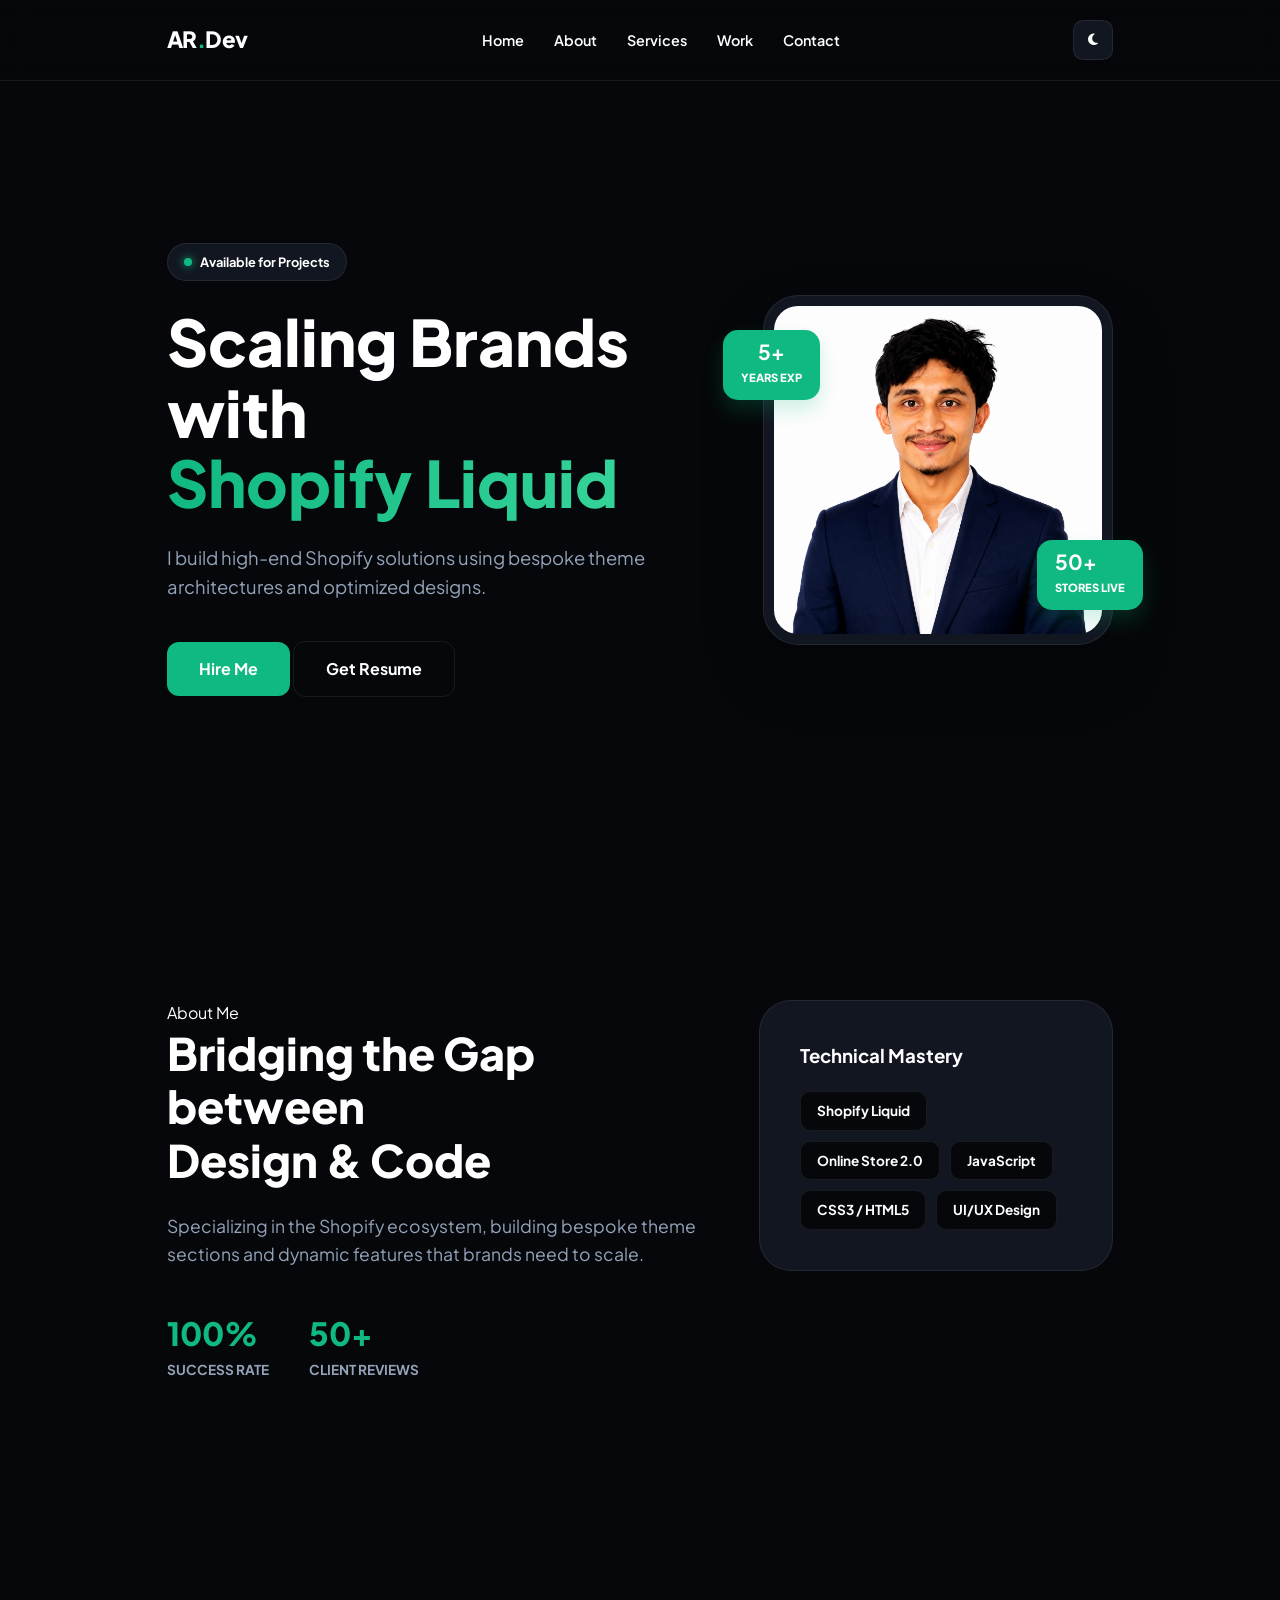
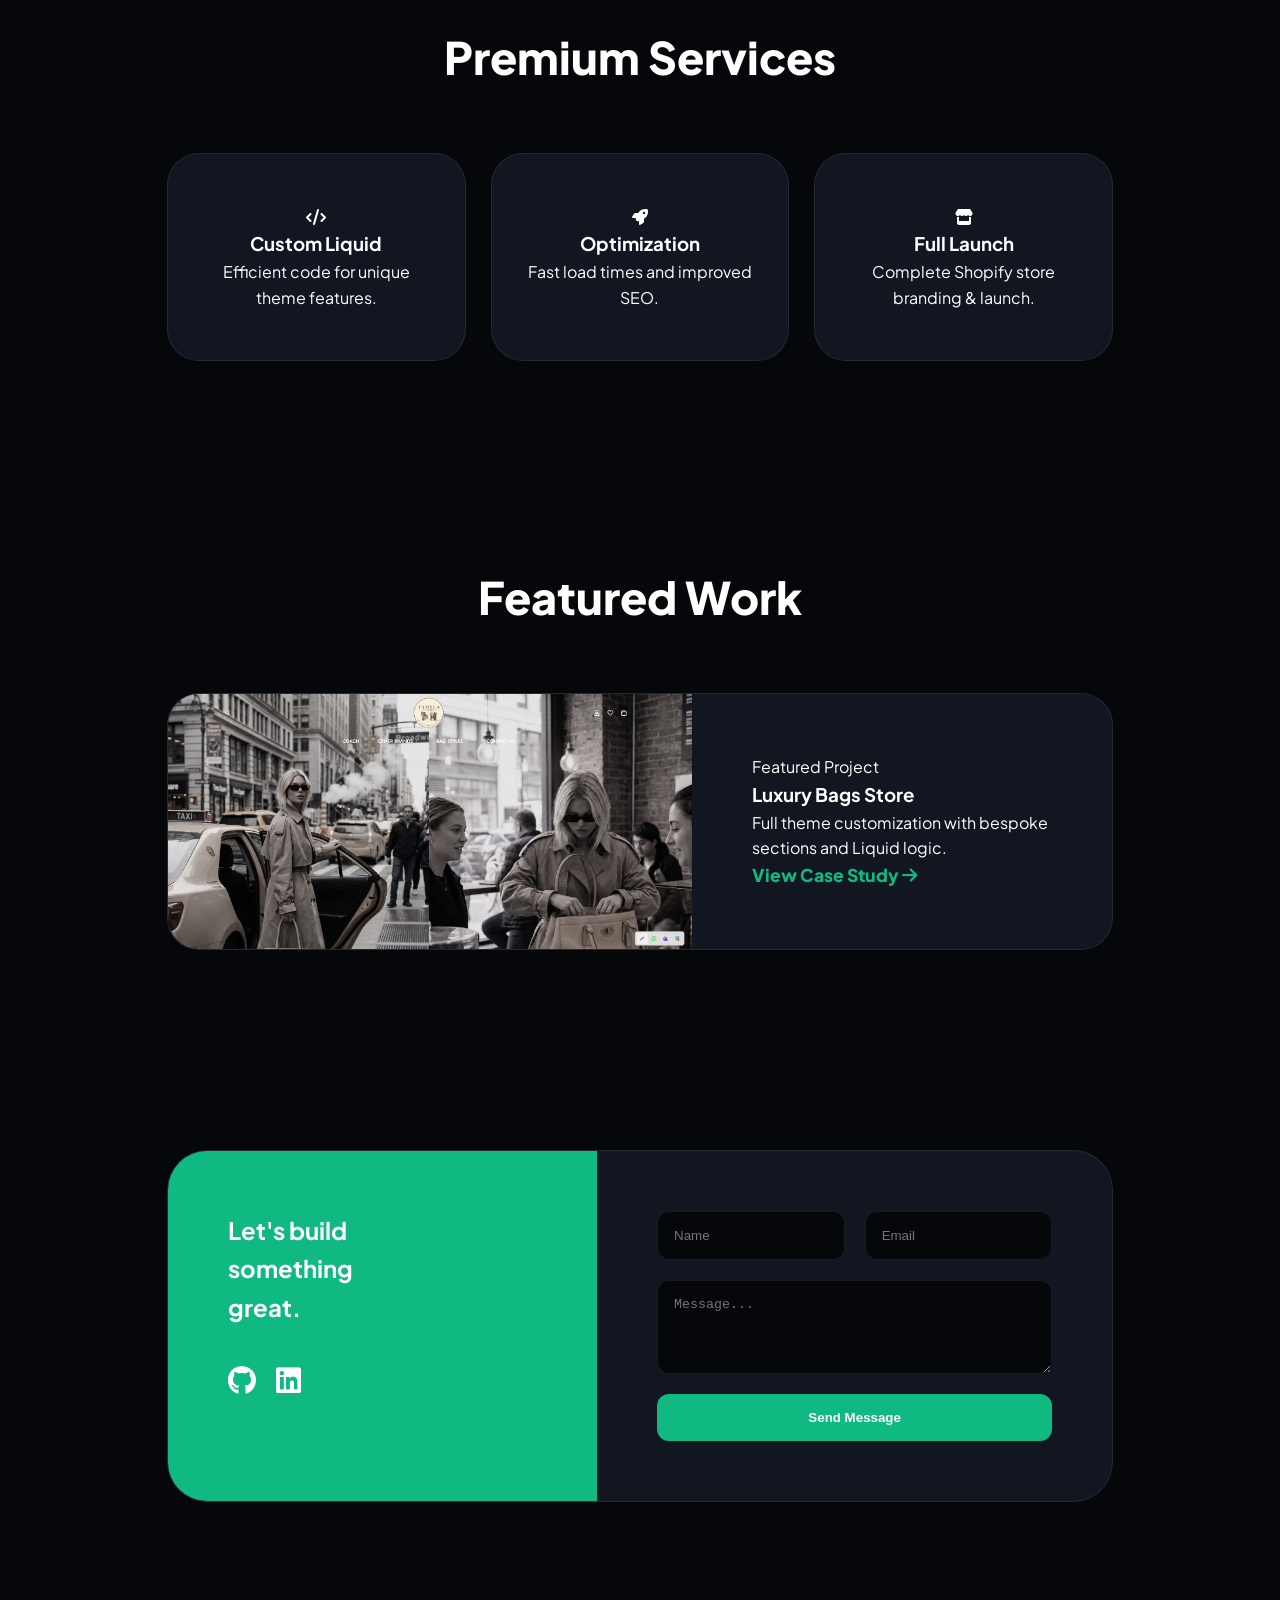
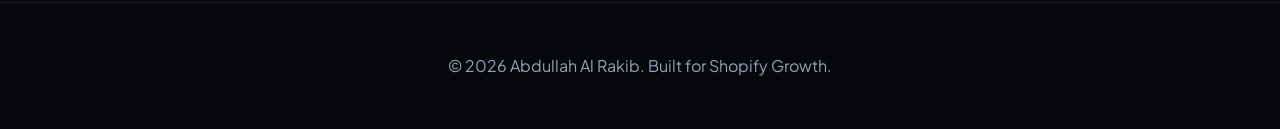
<file: index.html>
<!DOCTYPE html>
<html lang="en" data-theme="dark">

<head>
  <meta charset="UTF-8">
  <!-- Strictly prevent zooming and shaking for 320px to 425px screens -->
  <meta name="viewport" content="width=device-width, initial-scale=1.0, maximum-scale=1.0, user-scalable=no">
  <title>Abdullah Al Rakib | Professional Shopify Developer</title>

  <!-- Favicon -->
  <link rel="icon"
    href="data:image/svg+xml,<svg xmlns=%22http://www.w3.org/2000/svg%22 viewBox=%220 0 100 100%22><text y=%22.9em%22 font-size=%2290%22>🚀</text></svg>">

  <!-- Premium Fonts -->
  <link rel="preconnect" href="https://fonts.googleapis.com">
  <link rel="preconnect" href="https://fonts.gstatic.com" crossorigin>
  <link
    href="https://fonts.googleapis.com/css2?family=Inter:wght@400;600;700&family=Plus+Jakarta+Sans:wght@400;700;800&display=swap"
    rel="stylesheet">

  <!-- Icons & Animations -->
  <link rel="stylesheet" href="https://cdnjs.cloudflare.com/ajax/libs/font-awesome/6.4.0/css/all.min.css">
  <link href="https://unpkg.com/aos@2.3.1/dist/aos.css" rel="stylesheet">

  <link rel="stylesheet" href="style.css">
</head>

<body>

  <div class="app-wrapper">

    <!-- Navbar -->
    <header class="header">
      <div class="container nav-wrapper">
        <a href="index.html" class="logo">AR<span>.</span>Dev</a>

        <ul class="nav-links" id="nav-menu">
          <li><a href="#home">Home</a></li>
          <li><a href="#about">About</a></li>
          <li><a href="#services">Services</a></li>
          <li><a href="#projects">Work</a></li>
          <li><a href="#contact">Contact</a></li>
        </ul>

        <div class="nav-actions">
          <button id="theme-toggle" class="action-btn" aria-label="Toggle Theme"><i class="fas fa-moon"></i></button>
          <button class="hamburger" id="hamburger">
            <span></span>
            <span></span>
          </button>
        </div>
      </div>
    </header>

    <!-- Hero Section -->
    <section id="home" class="hero">
      <div class="container">
        <div class="hero-grid">
          <div class="hero-text" data-aos="fade-right">
            <div class="status-pill">
              <span class="pulse"></span> Available for Projects
            </div>
            <h1>Scaling Brands with <br><span class="gradient-text">Shopify Liquid</span></h1>
            <p>I build high-end Shopify solutions using bespoke theme architectures and optimized designs.</p>
            <div class="hero-btns">
              <a href="https://www.fiverr.com/rakibdevbd" target="_blank" class="btn btn-solid">Hire Me</a>
              <a href="./assets/Abdullah_Al_Rakib_Shopify_Developer_CV.pdf" target="_blank" class="btn btn-ghost">Get Resume</a>
            </div>
          </div>

          <div class="hero-image" data-aos="zoom-in">
            <div class="image-wrapper">
              <img src="assets/profile.png" alt="Rakib Profile">
              <div class="stat-badge top"><strong>5+</strong> <span>Years EXP</span></div>
              <div class="stat-badge bottom"><strong>50+</strong> <span>Stores Live</span></div>
            </div>
          </div>
        </div>
      </div>
    </section>

    <!-- About Section -->
    <section id="about" class="about">
      <div class="container">
        <div class="about-grid">
          <div class="about-info" data-aos="fade-up">
            <span class="label">About Me</span>
            <h2>Bridging the Gap between <br><span>Design & Code</span></h2>
            <p>Specializing in the Shopify ecosystem, building bespoke theme sections and dynamic features that brands
              need to scale.</p>
            <div class="quick-stats">
              <div class="qs-item">
                <h3>100%</h3>
                <p>Success Rate</p>
              </div>
              <div class="qs-item">
                <h3>50+</h3>
                <p>Client Reviews</p>
              </div>
            </div>
          </div>

          <div class="about-skills" data-aos="fade-up">
            <div class="skills-card">
              <h3>Technical Mastery</h3>
              <div class="skill-pills">
                <span>Shopify Liquid</span>
                <span>Online Store 2.0</span>
                <span>JavaScript</span>
                <span>CSS3 / HTML5</span>
                <span>UI/UX Design</span>
              </div>
            </div>
          </div>
        </div>
      </div>
    </section>

    <!-- Services Section -->
    <section id="services" class="services">
      <div class="container">
        <div class="section-title" data-aos="fade-up">
          <h2>Premium <span>Services</span></h2>
        </div>
        <div class="services-grid">
          <div class="s-card" data-aos="fade-up">
            <i class="fas fa-code"></i>
            <h3>Custom Liquid</h3>
            <p>Efficient code for unique theme features.</p>
          </div>
          <div class="s-card" data-aos="fade-up" data-aos-delay="100">
            <i class="fas fa-rocket"></i>
            <h3>Optimization</h3>
            <p>Fast load times and improved SEO.</p>
          </div>
          <div class="s-card" data-aos="fade-up" data-aos-delay="200">
            <i class="fas fa-store"></i>
            <h3>Full Launch</h3>
            <p>Complete Shopify store branding & launch.</p>
          </div>
        </div>
      </div>
    </section>

    <!-- Work Section -->
    <section id="projects" class="projects">
      <div class="container">
        <div class="section-title" data-aos="fade-up">
          <h2>Featured <span>Work</span></h2>
        </div>
        <div class="project-featured" data-aos="zoom-in">
          <div class="pf-img"><img src="projects/luxury-bags-store/images/hero-section.png" alt="Project"></div>
          <div class="pf-details">
            <span class="pf-tag">Featured Project</span>
            <h3>Luxury Bags Store</h3>
            <p>Full theme customization with bespoke sections and Liquid logic.</p>
            <a href="projects/luxury-bags-store/index.html" class="pf-btn">View Case Study <i
                class="fas fa-arrow-right"></i></a>
          </div>
        </div>
      </div>
    </section>

    <!-- Contact Section -->
    <section id="contact" class="contact">
      <div class="container">
        <div class="contact-card" data-aos="zoom-in">
          <div class="contact-left">
            <h2 class="contact-title">Let's build <br>something <br>great.</h2>
            <div class="socials">
              <a href="https://github.com/rakibdevbd" target="_blank"><i class="fab fa-github"></i></a>
              <a href="https://www.linkedin.com/in/rakibdevbd/" target="_blank"><i
                  class="fab fa-linkedin"></i></a>
            </div>
          </div>
          <form class="contact-form" action="https://formspree.io/f/xlgqyvkz" method="POST">
            <div class="form-grid">
              <input type="text" name="name" placeholder="Name" required>
              <input type="email" name="email" placeholder="Email" required>
            </div>
            <textarea name="message" placeholder="Message..." rows="4" required></textarea>
            <button type="submit" class="btn-submit">Send Message</button>
          </form>
        </div>
      </div>
    </section>

    <footer class="footer">
      <div class="container">
        <p>&copy; 2026 Abdullah Al Rakib. Built for Shopify Growth.</p>
      </div>
    </footer>

  </div>

  <script src="https://unpkg.com/aos@2.3.1/dist/aos.js"></script>
  <script>
    AOS.init({ duration: 800, once: true });

    const hamburger = document.getElementById('hamburger');
    const navMenu = document.getElementById('nav-menu');
    hamburger.addEventListener('click', () => {
      hamburger.classList.toggle('active');
      navMenu.classList.toggle('active');
    });

    const themeToggle = document.getElementById('theme-toggle');
    const root = document.documentElement;
    themeToggle.addEventListener('click', () => {
      const isDark = root.getAttribute('data-theme') === 'dark';
      root.setAttribute('data-theme', isDark ? 'light' : 'dark');
      themeToggle.querySelector('i').className = isDark ? 'fas fa-sun' : 'fas fa-moon';
    });
  </script>
</body>

</html>
</file>
<file: style.css>
/* --- High-End Design System --- */
:root[data-theme="dark"] {
  --bg: #05070a;
  --surf: #0d111a;
  --surf-card: #121620;
  --text: #ffffff;
  --text-dim: #94a3b8;
  --primary: #10b981;
  /* Emerald Green */
  --primary-glow: rgba(16, 185, 129, 0.2);
  --border: rgba(255, 255, 255, 0.08);
}

:root[data-theme="light"] {
  --bg: #f8fafc;
  --surf: #ffffff;
  --surf-card: #f1f5f9;
  --text: #0f172a;
  --text-dim: #475569;
  --primary: #059669;
  --primary-glow: rgba(5, 150, 105, 0.1);
  --border: rgba(0, 0, 0, 0.08);
}

/* --- Strict Global Reset --- */
* {
  margin: 0;
  padding: 0;
  box-sizing: border-box;
  -webkit-tap-highlight-color: transparent;
}

html,
body {
  width: 100%;
  max-width: 100vw;
  margin: 0;
  padding: 0;
  overflow-x: hidden;
  /* Stops horizontal shaking */
  scroll-behavior: smooth;
  background: var(--bg);
  color: var(--text);
  font-family: 'Plus Jakarta Sans', sans-serif;
  line-height: 1.6;
}

.app-wrapper {
  width: 100%;
  overflow-x: hidden;
  position: relative;
}

.container {
  width: 100%;
  max-width: 1100px;
  margin: 0 auto;
  padding: 0 6%;
}

/* --- Navigation & Navbar --- */
.header {
  position: fixed;
  top: 0;
  width: 100%;
  z-index: 9999;
  background: rgba(var(--bg), 0.8);
  backdrop-filter: blur(15px);
  border-bottom: 1px solid var(--border);
}

.nav-wrapper {
  display: flex;
  justify-content: space-between;
  align-items: center;
  height: 80px;
}

.logo {
  font-size: 1.4rem;
  font-weight: 800;
  text-decoration: none;
  color: var(--text);
  letter-spacing: -0.5px;
}

.logo span {
  color: var(--primary);
}

.nav-links {
  display: flex;
  list-style: none;
  gap: 30px;
}

.nav-links a {
  text-decoration: none;
  color: var(--text);
  font-weight: 600;
  font-size: 0.9rem;
  transition: 0.3s;
}

.nav-links a:hover {
  color: var(--primary);
}

.nav-actions {
  display: flex;
  align-items: center;
  gap: 15px;
}

.action-btn {
  background: var(--surf-card);
  border: 1px solid var(--border);
  width: 40px;
  height: 40px;
  border-radius: 10px;
  cursor: pointer;
  color: var(--text);
  display: flex;
  align-items: center;
  justify-content: center;
}

.hamburger {
  display: none;
  background: none;
  border: none;
  cursor: pointer;
  flex-direction: column;
  gap: 6px;
  width: 28px;
}

.hamburger span {
  width: 100%;
  height: 2px;
  background: var(--text);
  transition: 0.3s;
}

/* --- Hero Section (Badge Face Protection) --- */
.hero {
  min-height: 100vh;
  display: flex;
  align-items: center;
  padding-top: 100px;
  padding-bottom: 60px;
}

.hero-grid {
  display: grid;
  grid-template-columns: 1.2fr 0.8fr;
  gap: 70px;
  align-items: center;
}

.hero-text h1 {
  font-size: 4rem;
  font-weight: 800;
  line-height: 1.1;
  margin-bottom: 25px;
}

.gradient-text {
  background: linear-gradient(90deg, var(--primary), #34d399);
  -webkit-background-clip: text;
  -webkit-text-fill-color: transparent;
}

.hero-text p {
  color: var(--text-dim);
  font-size: 1.15rem;
  margin-bottom: 40px;
  max-width: 500px;
}

.status-pill {
  display: inline-flex;
  align-items: center;
  gap: 8px;
  background: var(--surf-card);
  padding: 8px 16px;
  border-radius: 50px;
  border: 1px solid var(--border);
  font-size: 0.8rem;
  font-weight: 700;
  margin-bottom: 25px;
}

.pulse {
  width: 8px;
  height: 8px;
  background: var(--primary);
  border-radius: 50%;
  box-shadow: 0 0 10px var(--primary);
  animation: pulse-anim 2s infinite;
}

@keyframes pulse-anim {
  0% {
    opacity: 1;
  }

  50% {
    opacity: 0.4;
  }

  100% {
    opacity: 1;
  }
}

.image-wrapper {
  position: relative;
  width: 100%;
}

.image-wrapper img {
  width: 100%;
  border-radius: 35px;
  display: block;
  background: var(--surf-card);
  border: 1px solid var(--border);
  padding: 10px;
  box-shadow: 0 30px 60px rgba(0, 0, 0, 0.3);
  animation: float 6s ease-in-out infinite;
}

@keyframes float {

  0%,
  100% {
    transform: translateY(0);
  }

  50% {
    transform: translateY(-15px);
  }
}

.stat-badge {
  position: absolute;
  background: var(--primary);
  color: white;
  padding: 12px 18px;
  border-radius: 15px;
  box-shadow: 0 10px 20px var(--primary-glow);
  z-index: 10;
}

.stat-badge.top {
  top: 10%;
  left: -40px;
  text-align: center;
}

.stat-badge.bottom {
  bottom: 10%;
  right: -30px;
}

.stat-badge strong {
  font-size: 1.3rem;
  display: block;
  line-height: 1;
}

.stat-badge span {
  font-size: 0.7rem;
  font-weight: 800;
  text-transform: uppercase;
}

/* --- About Section --- */
section {
  padding: 100px 0;
}

.about-grid {
  display: grid;
  grid-template-columns: 1.2fr 0.8fr;
  gap: 60px;
  align-items: start;
}

.about-info h2 {
  font-size: 2.8rem;
  font-weight: 800;
  margin-bottom: 25px;
  line-height: 1.2;
}

.about-info p {
  color: var(--text-dim);
  font-size: 1.1rem;
  margin-bottom: 40px;
}

.quick-stats {
  display: flex;
  gap: 40px;
}

.qs-item h3 {
  font-size: 2rem;
  color: var(--primary);
  font-weight: 800;
}

.qs-item p {
  font-size: 0.85rem;
  font-weight: 700;
  color: var(--text-dim);
  text-transform: uppercase;
}

.skills-card {
  background: var(--surf-card);
  padding: 40px;
  border-radius: 32px;
  border: 1px solid var(--border);
}

.skill-pills {
  display: flex;
  flex-wrap: wrap;
  gap: 10px;
  margin-top: 20px;
}

.skill-pills span {
  background: var(--bg);
  padding: 8px 16px;
  border-radius: 10px;
  border: 1px solid var(--border);
  font-size: 0.85rem;
  font-weight: 700;
}

/* --- Portfolio Card & View Project Color Fix --- */
.section-title {
  text-align: center;
  margin-bottom: 60px;
}

.section-title h2 {
  font-size: 2.8rem;
  font-weight: 800;
}

.project-featured {
  display: grid;
  grid-template-columns: 1fr 0.8fr;
  background: var(--surf-card);
  border-radius: 32px;
  overflow: hidden;
  border: 1px solid var(--border);
}

.pf-img img {
  width: 100%;
  height: 100%;
  object-fit: cover;
}

.pf-details {
  padding: 60px;
}

/* High Visibility Emerald for View Project */
.pf-btn {
  color: #10b981 !important;
  text-decoration: none;
  font-weight: 800;
  font-size: 1.1rem;
  transition: 0.3s;
}

.pf-btn:hover {
  opacity: 0.8;
}

/* Sub-page "Back to Home" Link Color Fix */
.nav-actions a[href*="index.html"] {
  color: #10b981 !important;
  font-weight: 800 !important;
  text-decoration: none !important;
}

/* --- Contact Section --- */
.contact-card {
  display: grid;
  grid-template-columns: 1fr 1.2fr;
  background: var(--surf-card);
  border-radius: 40px;
  overflow: hidden;
  border: 1px solid var(--border);
}

.contact-left {
  background: var(--primary);
  color: white;
  padding: 60px;
}

.socials {
  display: flex;
  gap: 20px;
  margin-top: 30px;
}

.socials a {
  color: white;
  font-size: 1.8rem;
  transition: 0.3s;
}

.contact-form {
  padding: 60px;
  display: flex;
  flex-direction: column;
  gap: 20px;
}

.form-grid {
  display: grid;
  grid-template-columns: 1fr 1fr;
  gap: 20px;
}

.contact-form input,
.contact-form textarea {
  width: 100%;
  padding: 16px;
  background: var(--bg);
  border: 1px solid var(--border);
  border-radius: 12px;
  color: var(--text);
  outline: none;
}

/* --- Global Buttons --- */
.btn {
  padding: 14px 32px;
  border-radius: 12px;
  font-weight: 700;
  text-decoration: none;
  transition: 0.3s;
  display: inline-block;
  cursor: pointer;
  border: none;
}

.btn-solid {
  background: var(--primary);
  color: white;
}

.btn-ghost {
  border: 1px solid var(--border);
  color: var(--text);
}

.btn-submit {
  background: var(--primary);
  color: white;
  padding: 16px;
  border-radius: 12px;
  font-weight: 800;
  border: none;
  cursor: pointer;
}

footer {
  padding: 50px 0;
  text-align: center;
  border-top: 1px solid var(--border);
  color: var(--text-dim);
}

/* --- Services Grid --- */
.services-grid {
  display: grid;
  grid-template-columns: repeat(3, 1fr);
  gap: 25px;
}

.s-card {
  background: var(--surf-card);
  padding: 50px 30px;
  border-radius: 32px;
  border: 1px solid var(--border);
  text-align: center;
  transition: 0.4s;
}

.s-icon {
  font-size: 2.5rem;
  color: var(--primary);
  margin-bottom: 20px;
}

/* --- WORLD CLASS MOBILE RE-STYLING (FIXES ALL SCREEN ISSUES) --- */
@media (max-width: 992px) {

  .hero-grid,
  .about-grid,
  .services-grid,
  .project-featured,
  .contact-card {
    grid-template-columns: 1fr !important;
  }

  .hero-text {
    text-align: center;
    order: 2;
  }

  .hero-image {
    order: 1;
    width: 80%;
    margin: 0 auto 50px;
  }

  .hero-text h1 {
    font-size: 3rem;
  }

  /* BADGE FACE FIX for Mobile */
  .stat-badge.top {
    left: -10px;
    top: 5%;
  }

  .stat-badge.bottom {
    right: -10px;
    bottom: 5%;
  }

  .hamburger {
    display: flex;
  }

  .nav-links {
    position: absolute;
    top: 80px;
    left: 0;
    width: 100%;
    background: var(--surf-card);
    display: none;
    flex-direction: column;
    padding: 40px;
    text-align: center;
    border-bottom: 1px solid var(--border);
  }

  .nav-links.active {
    display: flex;
  }

  .about-info,
  .skills-card {
    text-align: center;
  }

  .skill-pills,
  .quick-stats {
    justify-content: center;
  }

  .pf-details,
  .contact-left,
  .contact-form {
    padding: 40px 25px;
    text-align: center;
  }

  .socials,
  .form-grid {
    justify-content: center;
    grid-template-columns: 1fr;
  }

  section {
    padding: 80px 0;
  }
}

@media (max-width: 480px) {
  .hero-text h1 {
    font-size: 2.2rem;
  }

  .section-title h2,
  .about-info h2 {
    font-size: 2rem;
  }

  /* FIXED: Contact Section Heading for 320px */
  .contact-title {
    font-size: 1.6rem !important;
    /* Smaller text for Mobile S */
    line-height: 1.2;
    padding: 0 10px;
    /* Added spacing from edges */
  }

  .contact-left {
    padding: 40px 15px !important;
    /* Tight padding for 320px */
  }

  .hero-btns {
    flex-direction: column;
    gap: 15px;
  }

  .btn {
    width: 100%;
    text-align: center;
  }

  .container {
    padding: 0 7%;
  }
}
</file>
